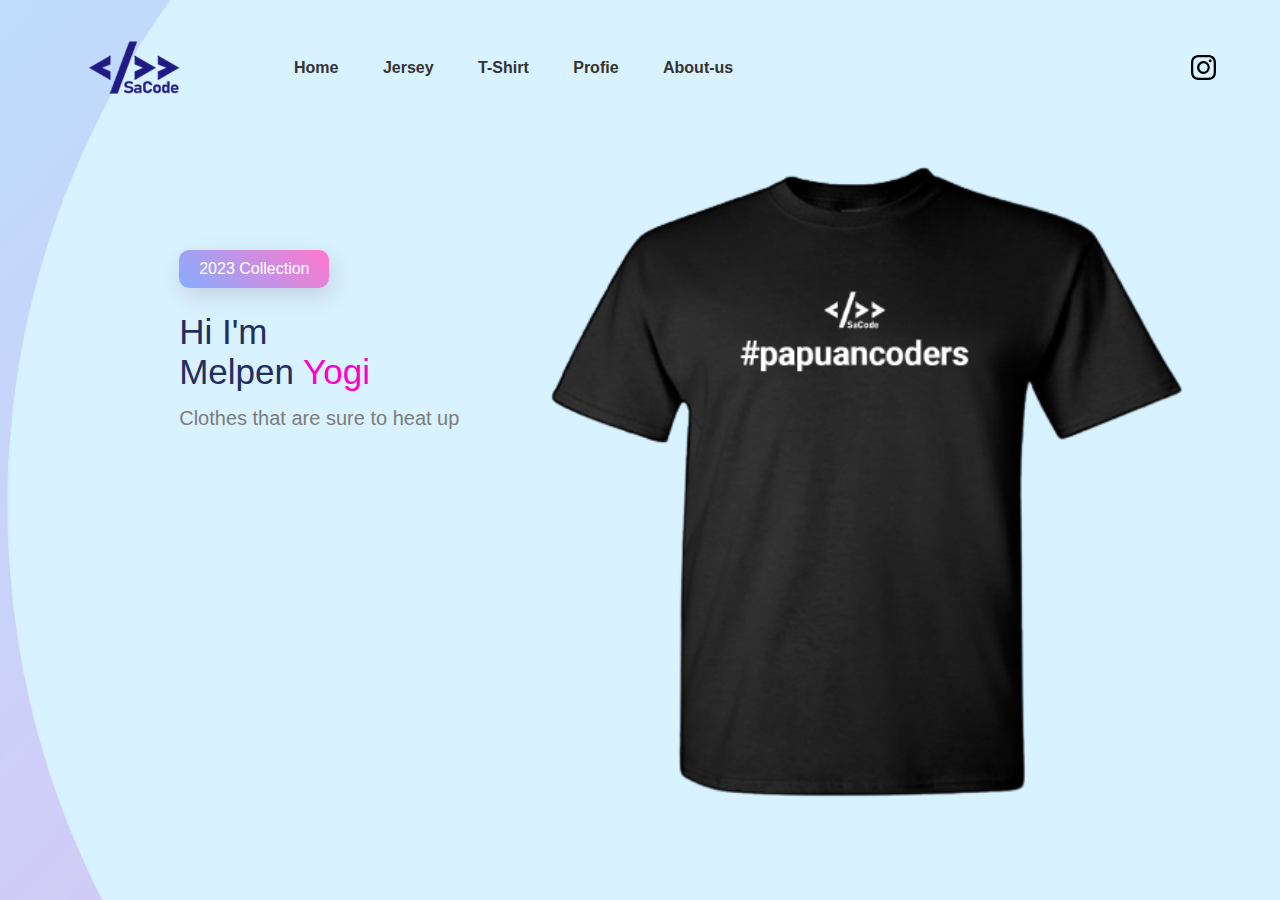
<file: index.html>
<!DOCTYPE html>
<html lang="en">

<head>
    <meta charset="UTF-8">
    <meta http-equiv="X-UA-Compatible" content="IE=edge">
    <meta name="viewport" content="width=device-width, initial-scale=1.0">
    <link rel="icon" href="images/logo.png" type="img/png" sizes="6x8">
    <title>Personl Website</title>
    <link rel="stylesheet" href="styles.css">
</head>

<body>
    <div class="container">
        <div class="navbar">
            <img src="images/logo.png" class="logo">
            <nav>
                <ul>
                    <li><a href="index.html">Home</a></li>
                    <li><a href="jersey.html">Jersey</a></li>
                    <li><a href="t-shirt.html">T-Shirt</a></li>
                    <li><a href="profile.html">Profie</a></li>
                    <li><a href="about-us.html">About-us</a></li>
                </ul>
            </nav>
            <svg xmlns="http://www.w3.org/2000/svg" width="25" height="25" fill="currentColor" class="bi bi-instagram"
                viewBox="0 0 16 16">
                <path
                    d="M8 0C5.829 0 5.556.01 4.703.048 3.85.088 3.269.222 2.76.42a3.917 3.917 0 0 0-1.417.923A3.927 3.927 0 0 0 .42 2.76C.222 3.268.087 3.85.048 4.7.01 5.555 0 5.827 0 8.001c0 2.172.01 2.444.048 3.297.04.852.174 1.433.372 1.942.205.526.478.972.923 1.417.444.445.89.719 1.416.923.51.198 1.09.333 1.942.372C5.555 15.99 5.827 16 8 16s2.444-.01 3.298-.048c.851-.04 1.434-.174 1.943-.372a3.916 3.916 0 0 0 1.416-.923c.445-.445.718-.891.923-1.417.197-.509.332-1.09.372-1.942C15.99 10.445 16 10.173 16 8s-.01-2.445-.048-3.299c-.04-.851-.175-1.433-.372-1.941a3.926 3.926 0 0 0-.923-1.417A3.911 3.911 0 0 0 13.24.42c-.51-.198-1.092-.333-1.943-.372C10.443.01 10.172 0 7.998 0h.003zm-.717 1.442h.718c2.136 0 2.389.007 3.232.046.78.035 1.204.166 1.486.275.373.145.64.319.92.599.28.28.453.546.598.92.11.281.24.705.275 1.485.039.843.047 1.096.047 3.231s-.008 2.389-.047 3.232c-.035.78-.166 1.203-.275 1.485a2.47 2.47 0 0 1-.599.919c-.28.28-.546.453-.92.598-.28.11-.704.24-1.485.276-.843.038-1.096.047-3.232.047s-2.39-.009-3.233-.047c-.78-.036-1.203-.166-1.485-.276a2.478 2.478 0 0 1-.92-.598 2.48 2.48 0 0 1-.6-.92c-.109-.281-.24-.705-.275-1.485-.038-.843-.046-1.096-.046-3.233 0-2.136.008-2.388.046-3.231.036-.78.166-1.204.276-1.486.145-.373.319-.64.599-.92.28-.28.546-.453.92-.598.282-.11.705-.24 1.485-.276.738-.034 1.024-.044 2.515-.045v.002zm4.988 1.328a.96.96 0 1 0 0 1.92.96.96 0 0 0 0-1.92zm-4.27 1.122a4.109 4.109 0 1 0 0 8.217 4.109 4.109 0 0 0 0-8.217zm0 1.441a2.667 2.667 0 1 1 0 5.334 2.667 2.667 0 0 1 0-5.334z" />
            </svg>
        </div>
        <div class="content">
            <a href="#" class="button">2023 Collection</a>
            <h1>Hi I'm <br> Melpen <span>Yogi</span></h1>
            <p>Clothes that are sure to heat up</p>
        </div>

        <img src="images/sacode-product-papuancoders.png" class="girl">
    </div>
</body>

</html>
</file>
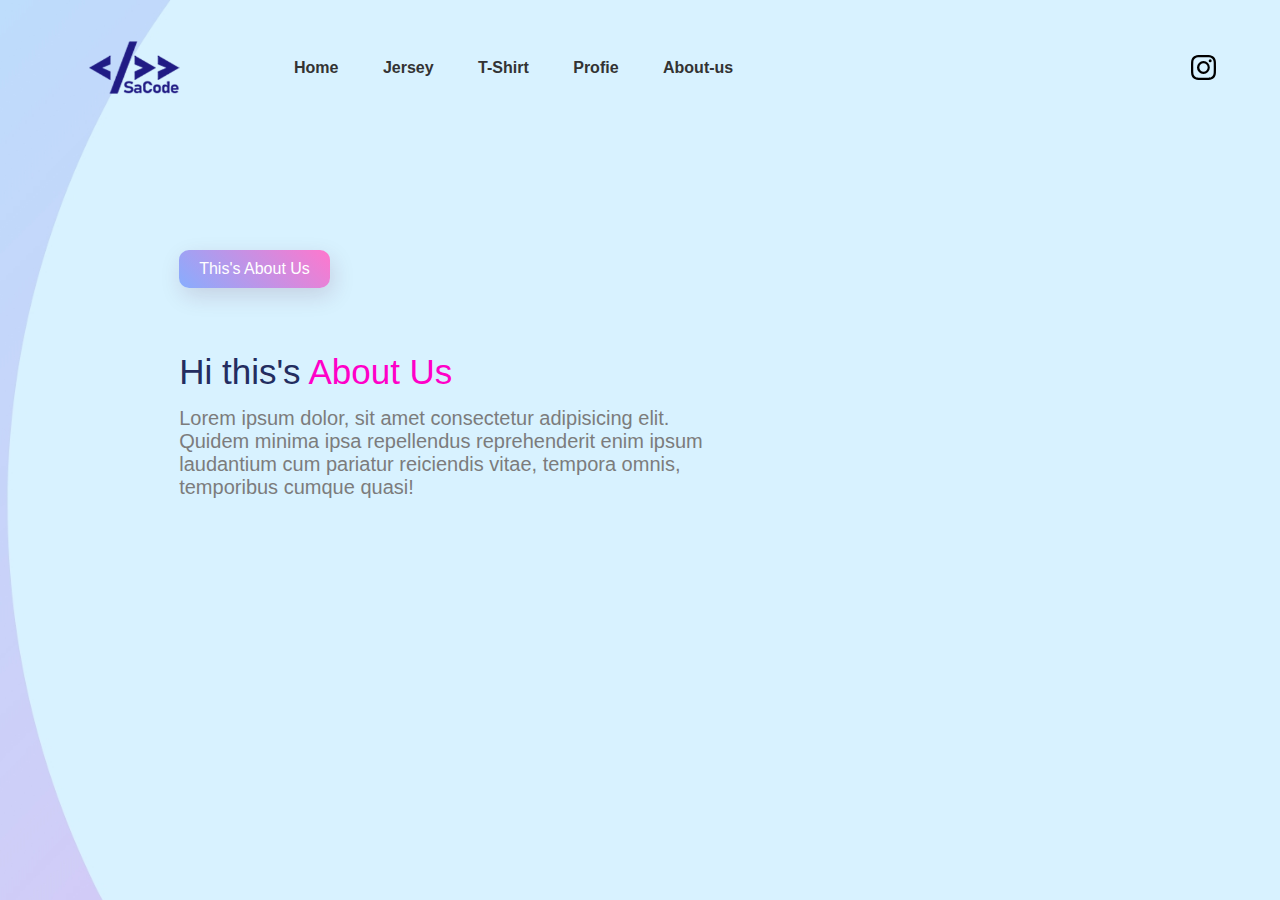
<file: about-us.html>
<!DOCTYPE html>
<html lang="en">

<head>
    <meta charset="UTF-8">
    <meta http-equiv="X-UA-Compatible" content="IE=edge">
    <meta name="viewport" content="width=device-width, initial-scale=1.0">
    <link rel="icon" href="images/logo.png" type="img/png" sizes="6x8">
    <title>Personl Website</title>
    <link rel="stylesheet" href="styles.css">
</head>

<body>
    <div class="container">
        <div class="navbar">
            <img src="images/logo.png" class="logo">
            <nav>
                <ul>
                    <li><a href="index.html">Home</a></li>
                    <li><a href="jersey.html">Jersey</a></li>
                    <li><a href="t-shirt.html">T-Shirt</a></li>
                    <li><a href="profile.html">Profie</a></li>
                    <li><a href="about-us.html">About-us</a></li>
                </ul>
            </nav>
            <svg xmlns="http://www.w3.org/2000/svg" width="25" height="25" fill="currentColor" class="bi bi-instagram"
                viewBox="0 0 16 16">
                <path
                    d="M8 0C5.829 0 5.556.01 4.703.048 3.85.088 3.269.222 2.76.42a3.917 3.917 0 0 0-1.417.923A3.927 3.927 0 0 0 .42 2.76C.222 3.268.087 3.85.048 4.7.01 5.555 0 5.827 0 8.001c0 2.172.01 2.444.048 3.297.04.852.174 1.433.372 1.942.205.526.478.972.923 1.417.444.445.89.719 1.416.923.51.198 1.09.333 1.942.372C5.555 15.99 5.827 16 8 16s2.444-.01 3.298-.048c.851-.04 1.434-.174 1.943-.372a3.916 3.916 0 0 0 1.416-.923c.445-.445.718-.891.923-1.417.197-.509.332-1.09.372-1.942C15.99 10.445 16 10.173 16 8s-.01-2.445-.048-3.299c-.04-.851-.175-1.433-.372-1.941a3.926 3.926 0 0 0-.923-1.417A3.911 3.911 0 0 0 13.24.42c-.51-.198-1.092-.333-1.943-.372C10.443.01 10.172 0 7.998 0h.003zm-.717 1.442h.718c2.136 0 2.389.007 3.232.046.78.035 1.204.166 1.486.275.373.145.64.319.92.599.28.28.453.546.598.92.11.281.24.705.275 1.485.039.843.047 1.096.047 3.231s-.008 2.389-.047 3.232c-.035.78-.166 1.203-.275 1.485a2.47 2.47 0 0 1-.599.919c-.28.28-.546.453-.92.598-.28.11-.704.24-1.485.276-.843.038-1.096.047-3.232.047s-2.39-.009-3.233-.047c-.78-.036-1.203-.166-1.485-.276a2.478 2.478 0 0 1-.92-.598 2.48 2.48 0 0 1-.6-.92c-.109-.281-.24-.705-.275-1.485-.038-.843-.046-1.096-.046-3.233 0-2.136.008-2.388.046-3.231.036-.78.166-1.204.276-1.486.145-.373.319-.64.599-.92.28-.28.546-.453.92-.598.282-.11.705-.24 1.485-.276.738-.034 1.024-.044 2.515-.045v.002zm4.988 1.328a.96.96 0 1 0 0 1.92.96.96 0 0 0 0-1.92zm-4.27 1.122a4.109 4.109 0 1 0 0 8.217 4.109 4.109 0 0 0 0-8.217zm0 1.441a2.667 2.667 0 1 1 0 5.334 2.667 2.667 0 0 1 0-5.334z" />
            </svg>
        </div>
        <div class="content">
            <a href="#" class="button">This's About Us</a>
            <h1><br>Hi this's <span>About Us</span></h1>
            <p>Lorem ipsum dolor, sit amet consectetur adipisicing elit. <br>
                Quidem minima ipsa repellendus reprehenderit enim ipsum <br>
                laudantium cum pariatur reiciendis vitae, tempora omnis, <br>
                temporibus cumque quasi!</p>
        </div>

    </div>
</body>

</html>
</file>
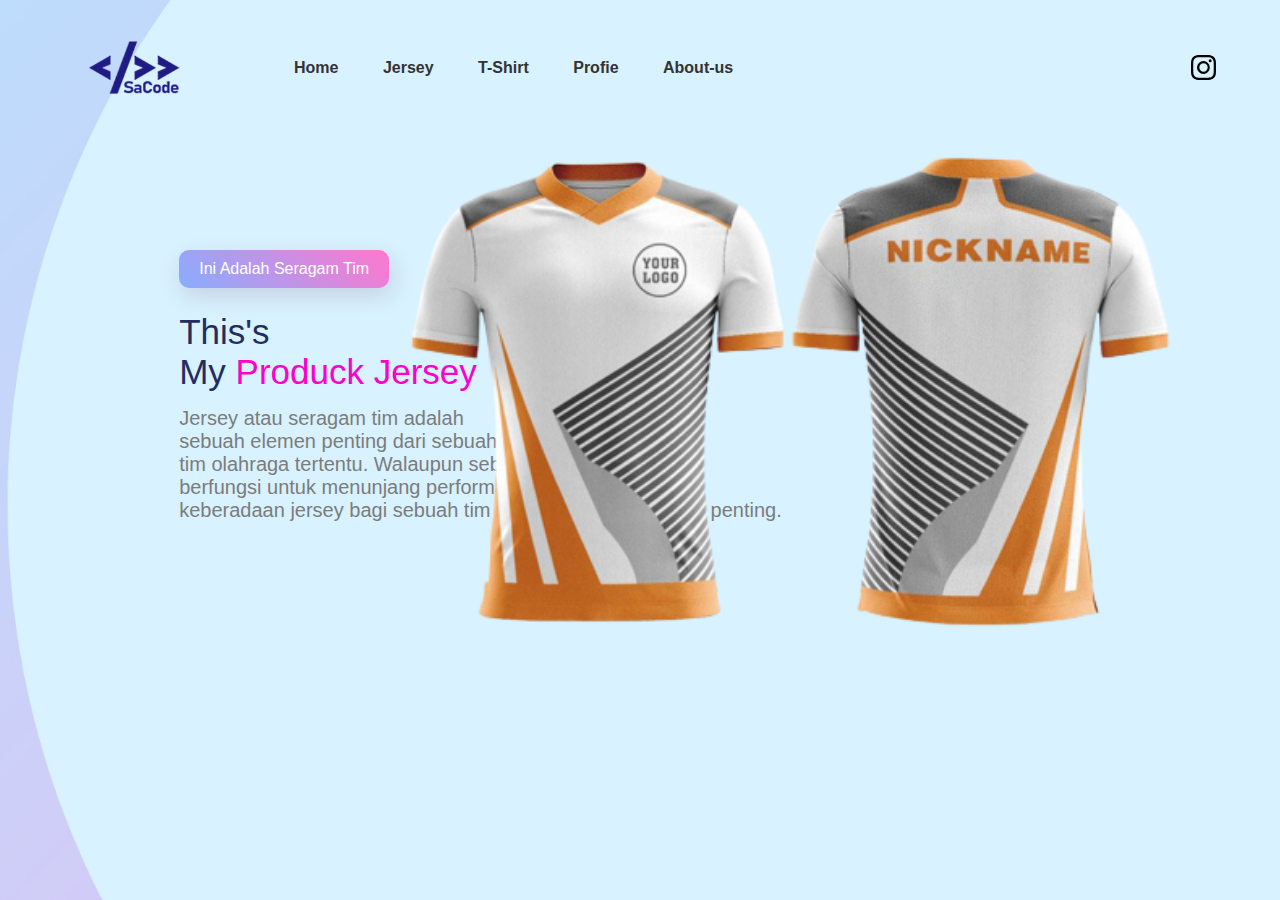
<file: jersey.html>
<!DOCTYPE html>
<html lang="en">

<head>
    <meta charset="UTF-8">
    <meta http-equiv="X-UA-Compatible" content="IE=edge">
    <meta name="viewport" content="width=device-width, initial-scale=1.0">
    <link rel="icon" href="images/logo.png" type="img/png" sizes="6x8">
    <title>Personl Website</title>
    <link rel="stylesheet" href="styles.css">
</head>

<body>
    <div class="container">
        <div class="navbar">
            <img src="images/logo.png" class="logo">
            <nav>
                <ul>
                    <li><a href="index.html">Home</a></li>
                    <li><a href="jersey.html">Jersey</a></li>
                    <li><a href="t-shirt.html">T-Shirt</a></li>
                    <li><a href="profile.html">Profie</a></li>
                    <li><a href="about-us.html">About-us</a></li>
                </ul>
            </nav>
            <svg xmlns="http://www.w3.org/2000/svg" width="25" height="25" fill="currentColor" class="bi bi-instagram"
                viewBox="0 0 16 16">
                <path
                    d="M8 0C5.829 0 5.556.01 4.703.048 3.85.088 3.269.222 2.76.42a3.917 3.917 0 0 0-1.417.923A3.927 3.927 0 0 0 .42 2.76C.222 3.268.087 3.85.048 4.7.01 5.555 0 5.827 0 8.001c0 2.172.01 2.444.048 3.297.04.852.174 1.433.372 1.942.205.526.478.972.923 1.417.444.445.89.719 1.416.923.51.198 1.09.333 1.942.372C5.555 15.99 5.827 16 8 16s2.444-.01 3.298-.048c.851-.04 1.434-.174 1.943-.372a3.916 3.916 0 0 0 1.416-.923c.445-.445.718-.891.923-1.417.197-.509.332-1.09.372-1.942C15.99 10.445 16 10.173 16 8s-.01-2.445-.048-3.299c-.04-.851-.175-1.433-.372-1.941a3.926 3.926 0 0 0-.923-1.417A3.911 3.911 0 0 0 13.24.42c-.51-.198-1.092-.333-1.943-.372C10.443.01 10.172 0 7.998 0h.003zm-.717 1.442h.718c2.136 0 2.389.007 3.232.046.78.035 1.204.166 1.486.275.373.145.64.319.92.599.28.28.453.546.598.92.11.281.24.705.275 1.485.039.843.047 1.096.047 3.231s-.008 2.389-.047 3.232c-.035.78-.166 1.203-.275 1.485a2.47 2.47 0 0 1-.599.919c-.28.28-.546.453-.92.598-.28.11-.704.24-1.485.276-.843.038-1.096.047-3.232.047s-2.39-.009-3.233-.047c-.78-.036-1.203-.166-1.485-.276a2.478 2.478 0 0 1-.92-.598 2.48 2.48 0 0 1-.6-.92c-.109-.281-.24-.705-.275-1.485-.038-.843-.046-1.096-.046-3.233 0-2.136.008-2.388.046-3.231.036-.78.166-1.204.276-1.486.145-.373.319-.64.599-.92.28-.28.546-.453.92-.598.282-.11.705-.24 1.485-.276.738-.034 1.024-.044 2.515-.045v.002zm4.988 1.328a.96.96 0 1 0 0 1.92.96.96 0 0 0 0-1.92zm-4.27 1.122a4.109 4.109 0 1 0 0 8.217 4.109 4.109 0 0 0 0-8.217zm0 1.441a2.667 2.667 0 1 1 0 5.334 2.667 2.667 0 0 1 0-5.334z" />
            </svg>
        </div>
        <div class="content">
            <a href="#" class="button">Ini Adalah Seragam Tim</a>
            <h1>This's <br> My <span>Produck Jersey</span></h1>
            <p>Jersey atau seragam tim adalah <br>
                sebuah elemen penting dari sebuah organisasi atau <br>
                tim olahraga tertentu. Walaupun sebenarnya tidak <br>
                berfungsi untuk menunjang performa dalam permainan, <br>
                keberadaan jersey bagi sebuah tim esports ternyata sangat penting.</p>
        </div>

        <img src="images/jersey.png" class="girl">
    </div>
</body>

</html>
</file>
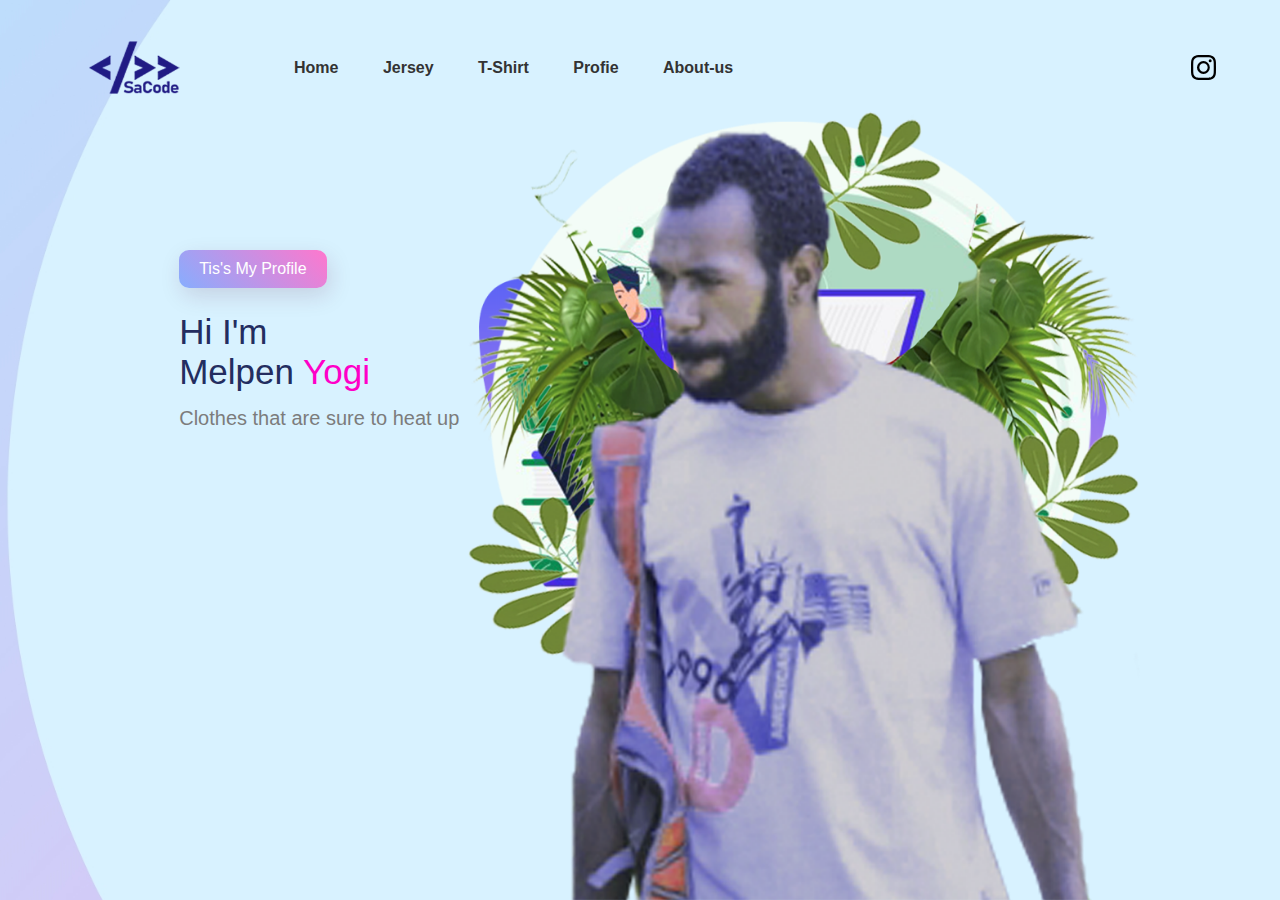
<file: profile.html>
<!DOCTYPE html>
<html lang="en">

<head>
    <meta charset="UTF-8">
    <meta http-equiv="X-UA-Compatible" content="IE=edge">
    <meta name="viewport" content="width=device-width, initial-scale=1.0">
    <link rel="icon" href="images/logo.png" type="img/png" sizes="6x8">
    <title>Personl Website</title>
    <link rel="stylesheet" href="styles.css">
</head>

<body>
    <div class="container">
        <div class="navbar">
            <img src="images/logo.png" class="logo">
            <nav>
                <ul>
                    <li><a href="index.html">Home</a></li>
                    <li><a href="jersey.html">Jersey</a></li>
                    <li><a href="t-shirt.html">T-Shirt</a></li>
                    <li><a href="profile.html">Profie</a></li>
                    <li><a href="about-us.html">About-us</a></li>
                </ul>
            </nav>
            <svg xmlns="http://www.w3.org/2000/svg" width="25" height="25" fill="currentColor" class="bi bi-instagram"
                viewBox="0 0 16 16">
                <path
                    d="M8 0C5.829 0 5.556.01 4.703.048 3.85.088 3.269.222 2.76.42a3.917 3.917 0 0 0-1.417.923A3.927 3.927 0 0 0 .42 2.76C.222 3.268.087 3.85.048 4.7.01 5.555 0 5.827 0 8.001c0 2.172.01 2.444.048 3.297.04.852.174 1.433.372 1.942.205.526.478.972.923 1.417.444.445.89.719 1.416.923.51.198 1.09.333 1.942.372C5.555 15.99 5.827 16 8 16s2.444-.01 3.298-.048c.851-.04 1.434-.174 1.943-.372a3.916 3.916 0 0 0 1.416-.923c.445-.445.718-.891.923-1.417.197-.509.332-1.09.372-1.942C15.99 10.445 16 10.173 16 8s-.01-2.445-.048-3.299c-.04-.851-.175-1.433-.372-1.941a3.926 3.926 0 0 0-.923-1.417A3.911 3.911 0 0 0 13.24.42c-.51-.198-1.092-.333-1.943-.372C10.443.01 10.172 0 7.998 0h.003zm-.717 1.442h.718c2.136 0 2.389.007 3.232.046.78.035 1.204.166 1.486.275.373.145.64.319.92.599.28.28.453.546.598.92.11.281.24.705.275 1.485.039.843.047 1.096.047 3.231s-.008 2.389-.047 3.232c-.035.78-.166 1.203-.275 1.485a2.47 2.47 0 0 1-.599.919c-.28.28-.546.453-.92.598-.28.11-.704.24-1.485.276-.843.038-1.096.047-3.232.047s-2.39-.009-3.233-.047c-.78-.036-1.203-.166-1.485-.276a2.478 2.478 0 0 1-.92-.598 2.48 2.48 0 0 1-.6-.92c-.109-.281-.24-.705-.275-1.485-.038-.843-.046-1.096-.046-3.233 0-2.136.008-2.388.046-3.231.036-.78.166-1.204.276-1.486.145-.373.319-.64.599-.92.28-.28.546-.453.92-.598.282-.11.705-.24 1.485-.276.738-.034 1.024-.044 2.515-.045v.002zm4.988 1.328a.96.96 0 1 0 0 1.92.96.96 0 0 0 0-1.92zm-4.27 1.122a4.109 4.109 0 1 0 0 8.217 4.109 4.109 0 0 0 0-8.217zm0 1.441a2.667 2.667 0 1 1 0 5.334 2.667 2.667 0 0 1 0-5.334z" />
            </svg>
        </div>
        <div class="content">
            <a href="#" class="button">Tis's My Profile</a>
            <h1>Hi I'm <br> Melpen <span>Yogi</span></h1>
            <p>Clothes that are sure to heat up</p>
        </div>
        <img src="images/girl.png" class="girl">
    </div>
</body>

</html>
</file>
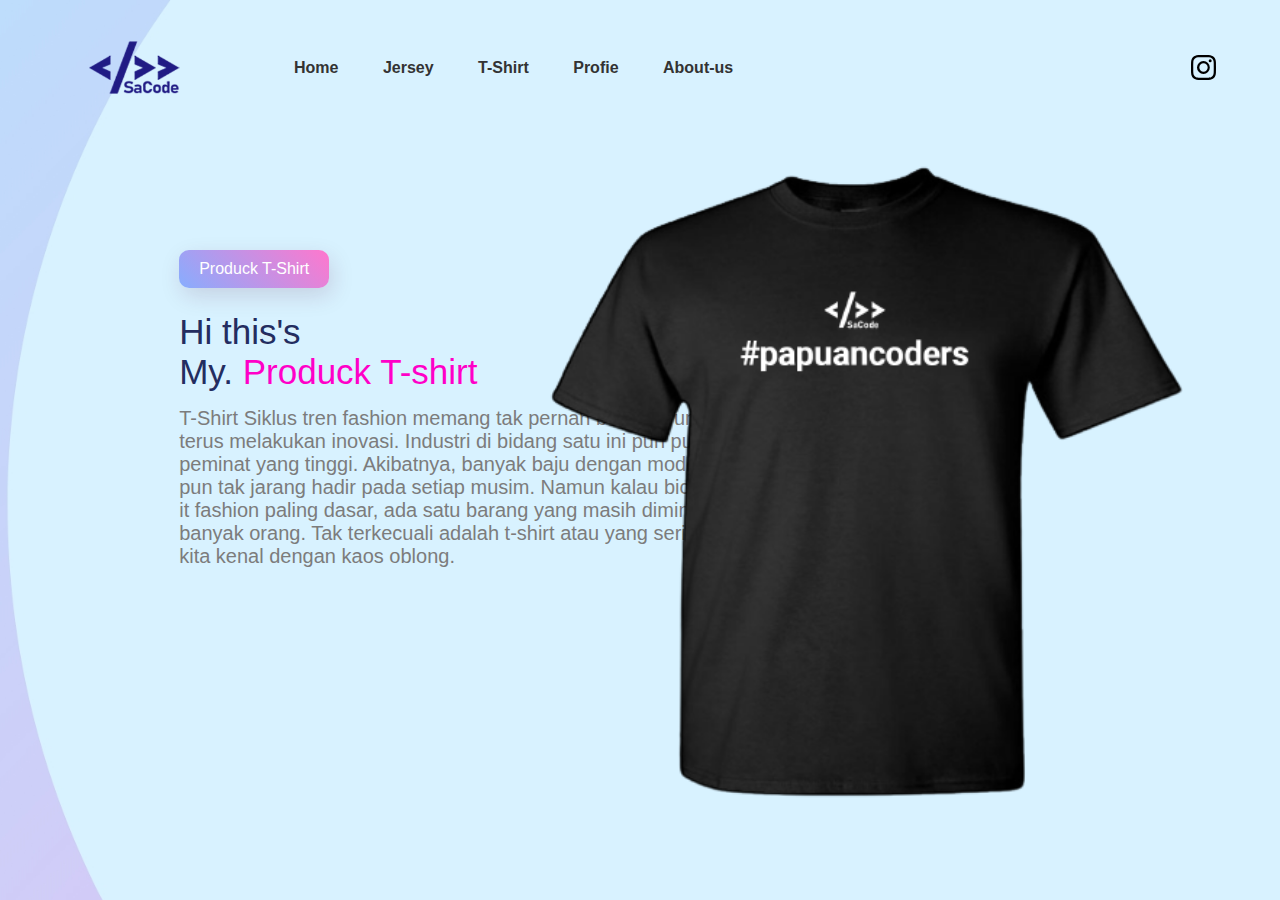
<file: t-shirt.html>
<!DOCTYPE html>
<html lang="en">

<head>
    <meta charset="UTF-8">
    <meta http-equiv="X-UA-Compatible" content="IE=edge">
    <meta name="viewport" content="width=device-width, initial-scale=1.0">
    <link rel="icon" href="images/logo.png" type="img/png" sizes="6x8">
    <title>Personl Website</title>
    <link rel="stylesheet" href="styles.css">
</head>

<body>
    <div class="container">
        <div class="navbar">
            <img src="images/logo.png" class="logo">
            <nav>
                <ul>
                    <li><a href="index.html">Home</a></li>
                    <li><a href="jersey.html">Jersey</a></li>
                    <li><a href="t-shirt.html">T-Shirt</a></li>
                    <li><a href="profile.html">Profie</a></li>
                    <li><a href="about-us.html">About-us</a></li>
                </ul>
            </nav>
            <svg xmlns="http://www.w3.org/2000/svg" width="25" height="25" fill="currentColor" class="bi bi-instagram"
                viewBox="0 0 16 16">
                <path
                    d="M8 0C5.829 0 5.556.01 4.703.048 3.85.088 3.269.222 2.76.42a3.917 3.917 0 0 0-1.417.923A3.927 3.927 0 0 0 .42 2.76C.222 3.268.087 3.85.048 4.7.01 5.555 0 5.827 0 8.001c0 2.172.01 2.444.048 3.297.04.852.174 1.433.372 1.942.205.526.478.972.923 1.417.444.445.89.719 1.416.923.51.198 1.09.333 1.942.372C5.555 15.99 5.827 16 8 16s2.444-.01 3.298-.048c.851-.04 1.434-.174 1.943-.372a3.916 3.916 0 0 0 1.416-.923c.445-.445.718-.891.923-1.417.197-.509.332-1.09.372-1.942C15.99 10.445 16 10.173 16 8s-.01-2.445-.048-3.299c-.04-.851-.175-1.433-.372-1.941a3.926 3.926 0 0 0-.923-1.417A3.911 3.911 0 0 0 13.24.42c-.51-.198-1.092-.333-1.943-.372C10.443.01 10.172 0 7.998 0h.003zm-.717 1.442h.718c2.136 0 2.389.007 3.232.046.78.035 1.204.166 1.486.275.373.145.64.319.92.599.28.28.453.546.598.92.11.281.24.705.275 1.485.039.843.047 1.096.047 3.231s-.008 2.389-.047 3.232c-.035.78-.166 1.203-.275 1.485a2.47 2.47 0 0 1-.599.919c-.28.28-.546.453-.92.598-.28.11-.704.24-1.485.276-.843.038-1.096.047-3.232.047s-2.39-.009-3.233-.047c-.78-.036-1.203-.166-1.485-.276a2.478 2.478 0 0 1-.92-.598 2.48 2.48 0 0 1-.6-.92c-.109-.281-.24-.705-.275-1.485-.038-.843-.046-1.096-.046-3.233 0-2.136.008-2.388.046-3.231.036-.78.166-1.204.276-1.486.145-.373.319-.64.599-.92.28-.28.546-.453.92-.598.282-.11.705-.24 1.485-.276.738-.034 1.024-.044 2.515-.045v.002zm4.988 1.328a.96.96 0 1 0 0 1.92.96.96 0 0 0 0-1.92zm-4.27 1.122a4.109 4.109 0 1 0 0 8.217 4.109 4.109 0 0 0 0-8.217zm0 1.441a2.667 2.667 0 1 1 0 5.334 2.667 2.667 0 0 1 0-5.334z" />
            </svg>
        </div>
        <div class="content">
            <a href="#" class="button">Produck T-Shirt</a>
            <h1>Hi this's <br>My.<span> Produck T-shirt</span></h1>
            <p>T-Shirt Siklus tren fashion memang tak pernah berhenti untuk <br>
                terus melakukan inovasi. Industri di bidang satu ini pun punya <br>
                peminat yang tinggi. Akibatnya, banyak baju dengan model baru <br>
                pun tak jarang hadir pada setiap musim. Namun kalau bicara soal <br>
                it fashion paling dasar, ada satu barang yang masih diminati <br>
                banyak orang. Tak terkecuali adalah t-shirt atau yang sering <br>
                kita kenal dengan kaos oblong.</p>
        </div>

        <img src="images/sacode-product-papuancoders.png" class="girl">
    </div>
</body>

</html>
</file>
<file: styles.css>
* {
    margin: 0;
    padding: 0;
    font-family: sans-serif;
}

.container {
    height: 100vh;
    width: 100%;
    background-image: url(images/background.jpg);
    background-position: center;
    background-size: cover;
    position: relative;
    box-sizing: border-box;
    padding-left: 5%;
    padding-right: 5%;
}

.navbar {
    display: flex;
    align-items: center;
    width: 100%;
    height: 15vh;
    margin: auto;
}

.logo {
    width: 150px;
    cursor: pointer;
}

.insta {
    width: 40px;
    cursor: pointer;
}

nav {
    flex: 1;
    padding-left: 60px;
}

nav ul li {
    display: inline-block;
    list-style: none;
    margin: 0px 20px;
}

nav ul li a {
    text-decoration: none;
    color: #333;
    font-weight: bold;
}

nav ul li a:hover {
    color: red;
}

.content {
    margin-left: 10%;
    margin-top: 10%;
}

.content h1 {
    font-size: 35px;
    font-weight: 100;
    margin-top: 24px;
    margin-bottom: 15px;
    color: #232d60;
}

span {
    color: #ff00c8;
}

.content p {
    font-size: 20px;
    color: #7c7c7c;
}

.content .button {
    display: inline-block;
    background: linear-gradient(45deg, #87adfe, #ff77cd);
    border-radius: 10px;
    padding: 10px 20px;
    box-sizing: border-box;
    text-decoration: none;
    color: #fff;
    box-shadow: 3px 8px 22px rgba(94, 28, 68, 0.15);
}

.arrow {
    margin-top: 40px;
    display: flex;
}

.arrow img {
    position: relative;
    width: 40px;
    margin-right: 25px;
    left: 10%;
}

.girl {
    height: 90%;
    position: absolute;
    bottom: 0;
    right: 90px;
}
</file>
